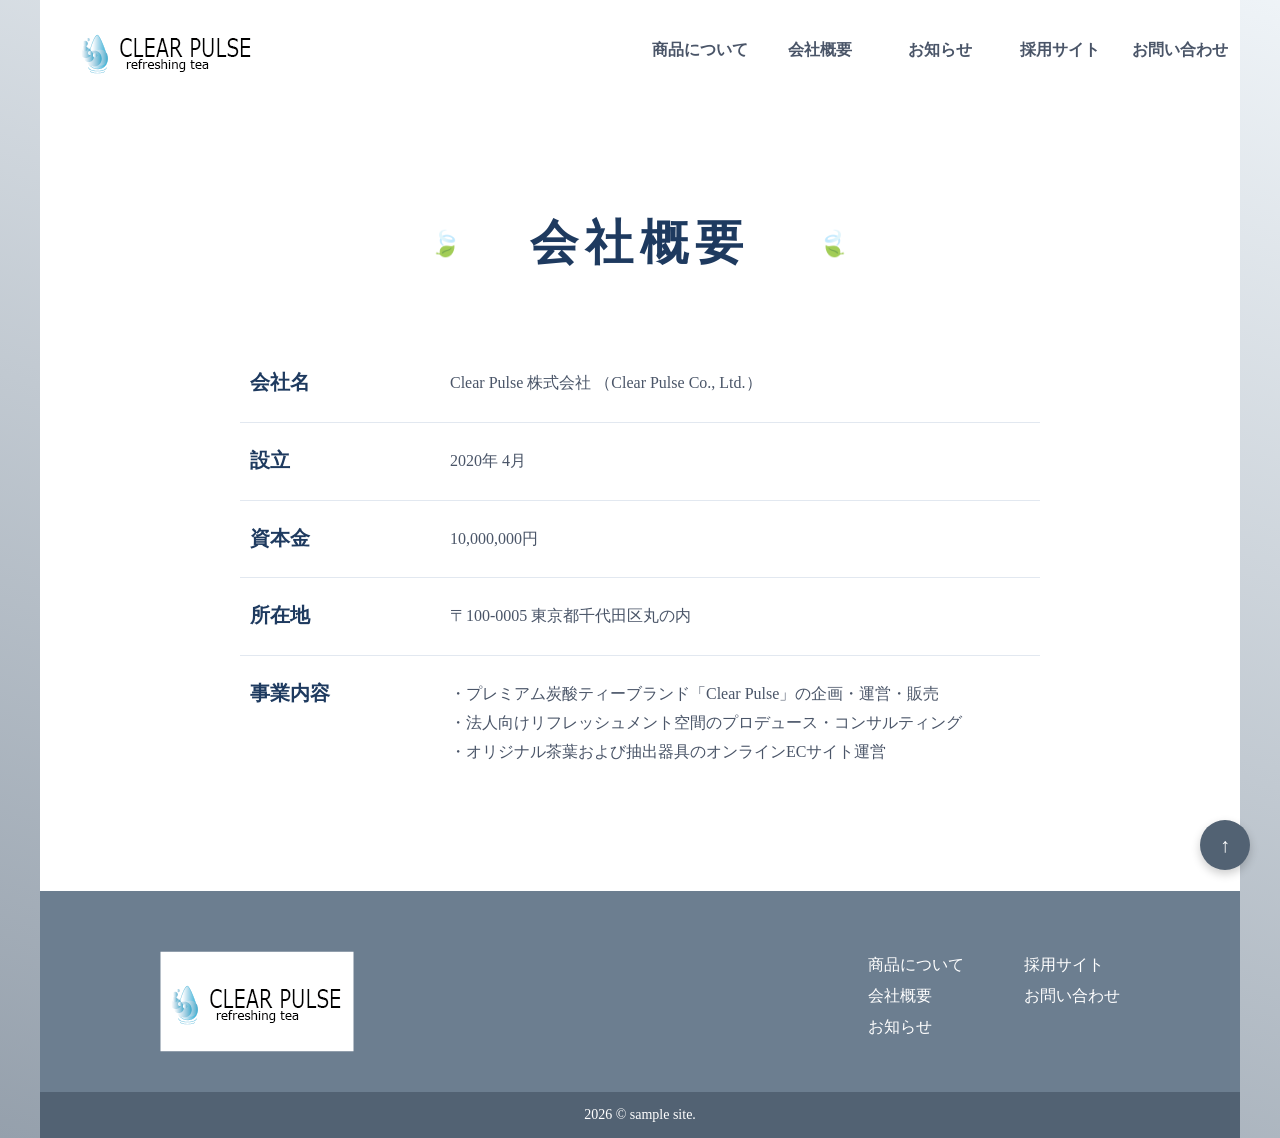
<file: company.html>
<!DOCTYPE html>
<html lang="ja">

<head>
  <meta charset="utf-8">
  <meta name="robots" content="noindex,nofollow">
  <meta name="viewport" content="width=device-width, initial-scale=1.0">
  <title>会社概要 | CLEAR PULSE（クリア・パルス）</title>
  <meta name="author" content="akeminiwa">
  <meta name="description" content="思考を再起動する、紅茶専門店の強炭酸フレーバーティー「CLEAR PULSE（クリア・パルス）」の会社概要ページです。">
  <link rel="icon" href="images/favicon.png">
  <link rel="stylesheet" href="css/reset.css">
  <link rel="stylesheet" href="css/style.css">
</head>

<body>

  <div class="wrapper">

    <header>
      <h1><a href="index.html"><img src="images/drop_1.png" alt="CLEAR PULSE"></a></h1>
      <nav>
        <ul>
          <li><a href="index.html#about">商品について</a></li>
          <li><a href="company.html">会社概要</a></li>
          <li><a href="index.html#news">お知らせ</a></li>
          <li><a href="index.html#recruit">採用サイト</a></li>
          <li><a href="contact.html">お問い合わせ</a></li>
        </ul>
      </nav>
    </header>

    <main>
      <section id="company" class="sec_company">
        <h2>会社概要</h2>
        <div class="company_container">
          <table class="company_table">
            <tr>
              <th>会社名</th>
              <td>Clear Pulse 株式会社 （Clear Pulse Co., Ltd.）</td>
            </tr>
            <tr>
              <th>設立</th>
              <td>2020年 4月</td>
            </tr>
            <tr>
              <th>資本金</th>
              <td>10,000,000円</td>
            </tr>
            <tr>
              <th>所在地</th>
              <td>〒100-0005 東京都千代田区丸の内</td>
            </tr>
            <tr>
              <th>事業内容</th>
              <td>
                ・プレミアム炭酸ティーブランド「Clear Pulse」の企画・運営・販売<br>
                ・法人向けリフレッシュメント空間のプロデュース・コンサルティング<br>
                ・オリジナル茶葉および抽出器具のオンラインECサイト運営
              </td>
            </tr>
          </table>
        </div>
      </section>
    </main>

    <div class="pagetop_btn">
      <a href="#">↑</a>
    </div>

    <footer>
      <div class="ft_content">
        <h2><a href="index.html"><img src="images/drop_1.png" alt="CLEAR PULSE"></a></h2>
        <div class="ft_list_wrap">
          <ul>
            <li><a href="index.html#about">商品について</a></li>
            <li><a href="company.html">会社概要</a></li>
            <li><a href="index.html#news">お知らせ</a></li>
          </ul>
          <ul>
            <li><a href="index.html#recruit">採用サイト</a></li>
            <li><a href="contact.html">お問い合わせ</a></li>
          </ul>
        </div>
      </div>
      <small>2026 &copy; sample site.</small>
    </footer>

  </div> </body>
</html>
</file>
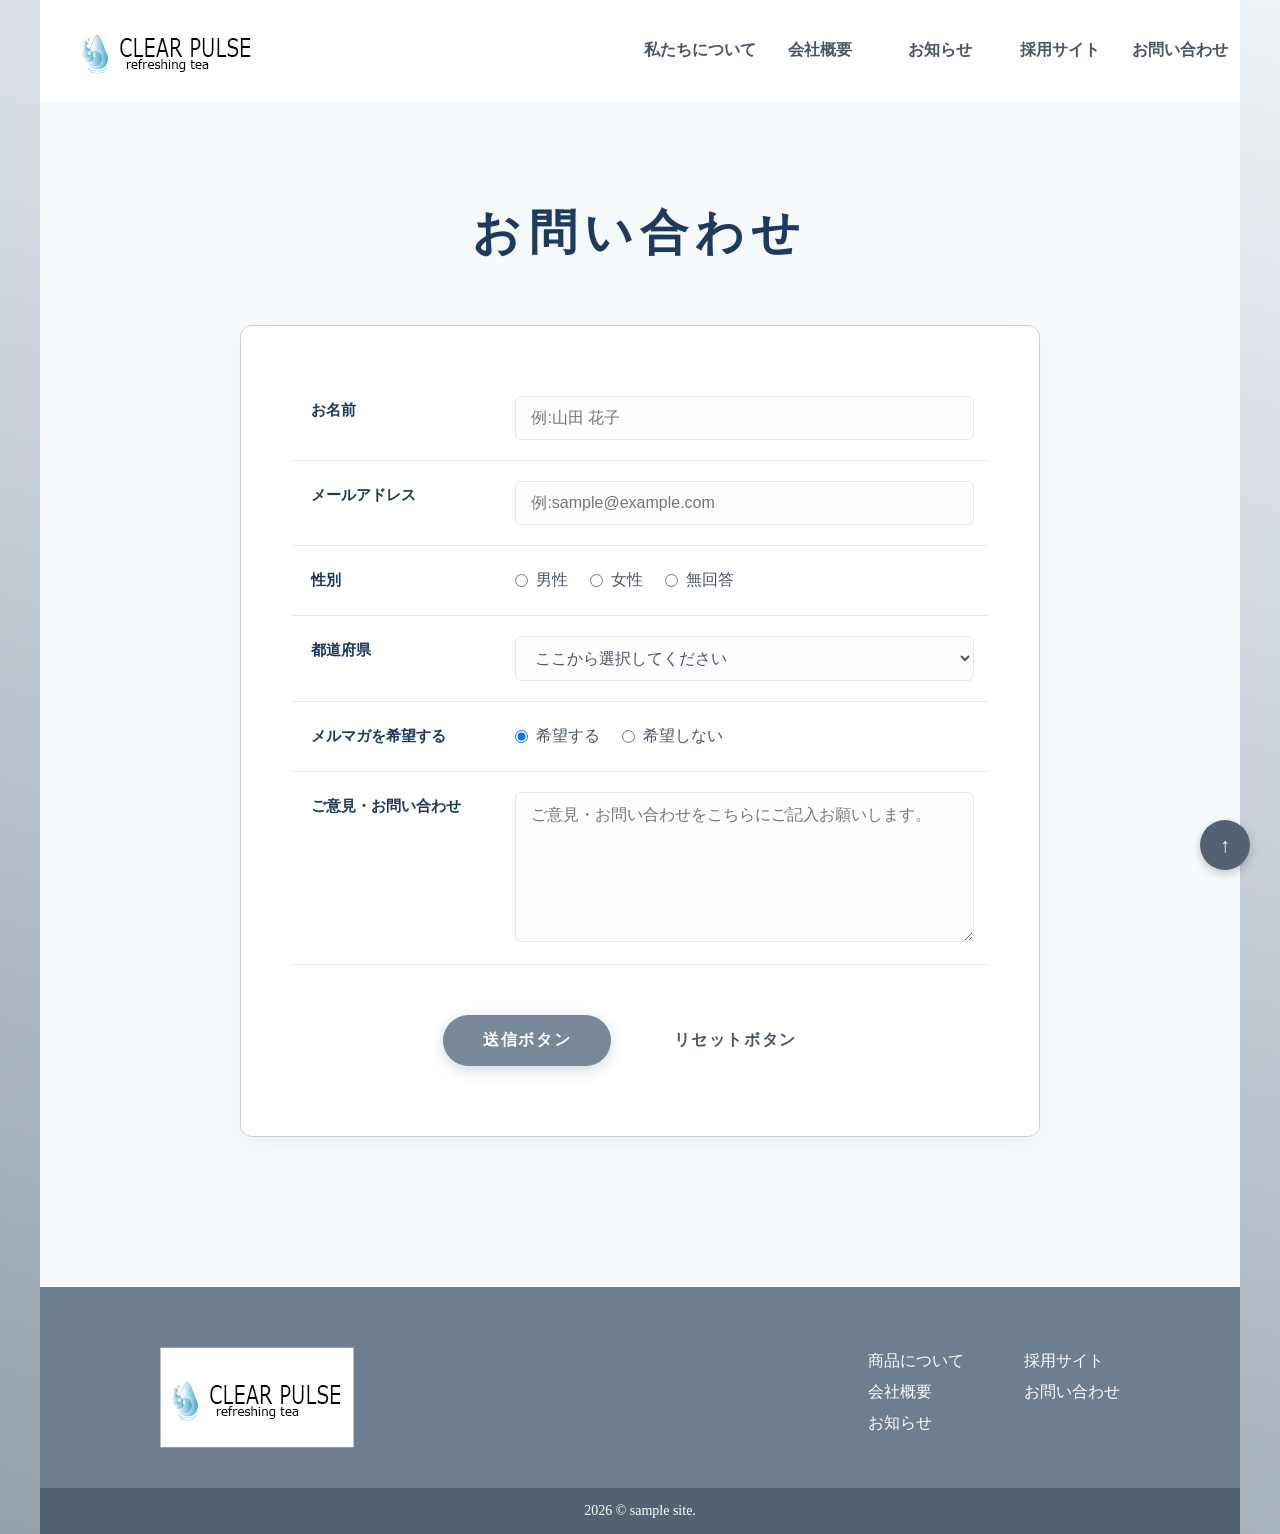
<file: contact.html>
<!DOCTYPE html>
<html lang="ja">

<head>
  <meta charset="utf-8">
  <meta name="robots" content="noindex,nofollow">
  <meta name="viewport" content="width=device-width, initial-scale=1.0">
  <title>CLEAR PULSE（クリア・パルス）| 思考を再起動する強炭酸紅茶</title>
  <meta name="author" content="akeminiwa">
  <meta name="description" content="思考を再起動する、紅茶専門店の強炭酸フレーバーティー「CLEAR PULSE（クリア・パルス）」。研ぎ澄まされた茶葉の香りと強炭酸の刺激が、あなたのパフォーマンスを整える。洗練された新しいティー体験をお届けします。">
  <link rel="icon" href="images/favicon.png">
  <link rel="stylesheet" href="css/reset.css">
  <link rel="stylesheet" href="css/style.css">
</head>

<body>

  <div class="wrapper">

    <header>
      <h1><a href="index.html"><img src="images/drop_1.png" alt="CLEAR PULSE"></a></h1>
      <nav>
        <ul>
          <li><a href="index.html#about">私たちについて</a></li>
          <li><a href="company.html">会社概要</a></li>
          <li><a href="index.html#news">お知らせ</a></li>
          <li><a href="index.html#recruit">採用サイト</a></li>
          <li><a href="contact.html">お問い合わせ</a></li>
        </ul>
      </nav>
    </header>

    <main>
      <section id="contact" class="sec_contact">
        <h2>お問い合わせ</h2>
        
        <form action="#" method="post">
          <table>
            <tr>
              <th><label for="name">お名前</label></th>
              <td>
                <input type="text" name="name" id="name" placeholder="例:山田 花子">
              </td>
            </tr>
            <tr>
              <th><label for="mail">メールアドレス</label></th>
              <td>
                <input type="email" name="mail" id="mail" placeholder="例:sample@example.com">
              </td>
            </tr>
            <tr>
              <th>性別</th>
              <td>
                <input type="radio" name="gender" value="man" id="man">
                <label for="man">男性</label>
                <input type="radio" name="gender" value="woman" id="woman">
                <label for="woman">女性</label>
                <input type="radio" name="gender" value="none" id="none">
                <label for="none">無回答</label>
              </td>
            </tr>
            <tr>
              <th>都道府県</th>
              <td>
                <select name="local" id="local">
                  <option>ここから選択してください</option>
                  <option value="sapporo">札幌</option>
                  <option value="tokyo">東京</option>
                  <option value="osaka">大阪</option>
                  <option value="kyoto">京都</option>
                </select>
              </td>
            </tr>
            <tr>
              <th>メルマガを希望する</th>
              <td>
                <input type="radio" name="magazine" value="yes" id="yes" checked>
                <label for="yes">希望する</label>
                <input type="radio" name="magazine" value="no" id="no">
                <label for="no">希望しない</label>
              </td>
            </tr>
            <tr>
              <th><label for="comment">ご意見・お問い合わせ</label></th>
              <td>
                <textarea name="comment" rows="6" id="comment" placeholder="ご意見・お問い合わせをこちらにご記入お願いします。"></textarea>
              </td>
            </tr>
            <tr>
              <td colspan="2" class="send">
                <input type="submit" value="送信ボタン">
                <input type="reset" value="リセットボタン">
              </td>
            </tr>
          </table>
        </form>
      </section>
    </main>

    <div class="pagetop_btn">
      <a href="#">↑</a>
    </div>

    <footer>
      <div class="ft_content">
        <h2><a href="index.html"><img src="images/drop_1.png" alt="CLEAR PULSE"></a></h2>
        <div class="ft_list_wrap">
          <ul>
            <li><a href="index.html#about">商品について</a></li>
            <li><a href="company.html">会社概要</a></li>
            <li><a href="index.html#news">お知らせ</a></li>
          </ul>
          <ul>
            <li><a href="index.html#recruit">採用サイト</a></li>
            <li><a href="contact.html">お問い合わせ</a></li>
          </ul>
        </div>
      </div>
      <small>2026 &copy; sample site.</small>
    </footer>

  </div>

</body>
</html>
</file>
<file: css/style.css>
@charset "utf-8";
/* typeB-1column css */
/* リセットCSSでボーダーボックスの設定をしている。 */

/* html
------------------------------*/
html {
  font-size: 62.5%;
  /*HTMLのデフォルトのフォントサイズ16pxを10pxに変更（基準）*/
  /* 以降 1rem=10px  1.6rem=16px */
}

/* body
------------------------------*/
body {
 background: linear-gradient(-162deg, rgba(238,243,247,0.9813084112149533) 0%, rgba(149,160,172,1)100%);
}

/* wrapper
------------------------------*/
.wrapper {
  max-width: 1200px;
  width: 100%;
  margin: 0 auto;
  background-color: #f8f8ff;
}

/* header
------------------------------*/
header {
  background-color: rgba(255, 255, 255, 0.9);
  position: sticky;
  top: 0;
  z-index: 9999;
  display: flex;
  justify-content: space-between;
  align-items: center;
}

header h1 {
  width: 50%;
  padding-left: 30px;
  font-size: 4.8rem;
}

h1 a {
  color: #333;
}

/* nav
------------------------------*/
nav {
  width: 50%;
}

nav ul {
  display: flex;
  justify-content: space-between;
  align-items: center;
}

nav ul li {
  width: calc(100% / 5);
}

nav ul li a {
  display: block;
  color: #4a5568;
  font-size: 1.6rem;
  font-weight: bold;
  text-align: center;
  transition-duration: 0.5s;
}

nav ul li a:hover {
  color: #999;
}

/* main-visual
------------------------------*/
.main-visual img {
  width: 100%;
  height: auto;
}

/* section全体
------------------------------*/
section {
  padding: 10%;
}

h2 {
  font-size: 4.8rem;
  color: #4a5568;
  margin-bottom: 80px;
  text-align: center;
}

h3 {
  font-size: 4rem;
}

p {
  font-size: 1.4rem;
}

/* section05（商品について）
------------------------------*/
.sec_05_item {
  display: flex;
  justify-content: space-between;
  padding: 5%;
  margin-bottom: 5%;
  border-radius: 6px;
  border: 1.5px solid #ccc;
  background-color: #ffffff;
}

.sec_05_item:last-child {
  margin-bottom: 0;
}

.sec_05_item h3 {
  width: 60px;
  color: #4a5568;
  writing-mode: vertical-lr;
  white-space: nowrap
}

.sec_05_item h3 span.heading_sub {
  display: inline-block;
  text-align: center;
  width: 60px;
  height: 60px;
  line-height: 65px;
  border-radius: 100vh;
  margin-bottom: 2%;
  writing-mode: horizontal-tb;
  background-color: #4a5568;
  color: #fff;
}

.sec_05_item figure {
  width: 20%;
  align-self: center;
}

.sec_05_item figure img {
  width: 100%;
  height: auto;
}

.sec_05_item p {
  width: 60%;
  font-size: 1.4rem !important;   
  line-height: 2.2 !important;    
  color: #4a5568 !important;      
}

/* section06（Ranking）
------------------------------*/
section.sec_06 {
  background-color: #eee;
}

div.sec_06_container {
  display: flex;
  justify-content: space-between;
  background-color: #fff;
  padding: 3% 0;
  border-radius: 6px;
  border: 1.5px solid #ccc;
}

.sec_06_item {
  width: calc(100% / 4);
  text-align: center;
  border-right: 1px solid #ccc;
}

.sec_06_item:last-child {
  border-right: none;
}

.sec_06_item img {
  width: 30%;
  height: auto;
  margin-bottom: 5%;
}

.sec_06_item figcaption {
  font-size: 1.4rem;
  color: #4a5568;
}

/* section07（私たちについて - ABOUT）
------------------------------*/
.sec_07_container {
  display: flex;
  justify-content: space-between;
  align-items: stretch; /* 左右の箱の全体の高さをキッチリ揃える */
}

.sec_07_text {
  width: 47%; 
  background-color: #ffffff;
  padding: 40px 30px; 
  border-radius: 6px;
  box-sizing: border-box;
  border: 1.5px solid #ccc;
  margin-right: 3%; 
  
  /* 中の文章を縦方向に配置 */
  display: flex;
  flex-direction: column;
  justify-content: center; 
  height: auto !important; /* 文字量に応じて箱が自然に伸びるようにする */
}

.sec_07_text h3 {
  font-size: 24px; 
  padding-bottom: 20px;
  margin: 0;
  font-weight: bold;
  color: #4a5568;
}

.text_inner p {
  font-size: 1.4rem !important;    
  line-height: 1.6 !important; /* 行間を1.8にして、枠内に美しく収める */
  color: #4a5568 !important;
  margin: 0;
}

/* ★4枚のタイル画像の設定 */
.sec_07_image {
  display: grid !important;
  grid-template-columns: repeat(2, 1fr); 
  grid-template-rows: repeat(2, 1fr);    
  gap: 15px;        
  width: 47%; /* 線が入るため、画像側も48%から47%に調整して左右のバランスをとる */
  margin: 0;        
}

/* 👇 すべての画像の大きさを完全に統一する */
.sec_07_image img {
  width: 100% !important;
  height: 100% !important;      /* グリッドで均等に割られたセルの高さに100%合わせる */
  object-fit: cover !important; /* 元の画像比率が違っても、自動的にトリミングしてサイズを統一 */
  border-radius: 6px;
  filter: brightness(50%);
  transition: transform 0.3s, filter 0.3s, opacity 0.3s;
}

.sec_07_image img:hover {
  filter: brightness(100%);
  transform: scale(1.02);
}
/* ==========================================
   会社概要（COMPANY）のレイアウト調整
============================================ */
.sec_company {
    background-color: #ffffff; 
    padding: 100px 20px;
    text-align: center;
}

.sec_company h2 {
    font-size: 4.8rem;
    color: #1e3a5f;
    margin-bottom: 60px;
    letter-spacing: 0.15em;
    display: inline-block;
    padding: 10px 100px; /* 左右に葉っぱ用の空き地 */
    position: relative;
}

/* 会社概要の見出し「だけ」に限定して葉っぱを再配置 */
.sec_company h2::before,
.sec_company h2::after {
    content: '🍃' !important; 
    position: absolute;
    top: 50%;
    transform: translateY(-50%);
    font-size: 2.5rem;       
    opacity: 0.8;
}

.sec_company h2::before {
    left: 0;
}

.sec_company h2::after {
    right: 0;
    transform: translateY(-50%) scaleX(-1);
}

.company_container {
    max-width: 800px; 
    margin: 0 auto;
}

.company_table {
    width: 100%;
    border-collapse: collapse; 
    text-align: left;
}

.company_table tr {
    border-bottom: 1.5px solid #e2e8f0; 
}

.company_table th {
    width: 25%; 
    padding: 24px 10px;
    font-size: 2rem;
    color: #1e3a5f;
    font-weight: bold;
    vertical-align: top; 
}

.company_table td {
    width: 75%;
    padding: 24px 10px;
    font-size: 1.6rem;
    color: #4a5568; 
    line-height: 1.8;
    vertical-align: top;
}

.company_table tr:last-of-type {
    border-bottom: none;
}

/* ==========================================
   お問い合わせ（CONTACT）のレイアウト調整
============================================ */
#contact {
    padding: 100px 20px !important;
    height: auto !important;         
    position: relative !important;
    clear: both !important;          
    background-color: #f7fafc; 
    text-align: center;
}

#contact h2 {
    font-size: 4.8rem;
    color: #1e3a5f;
    margin-bottom: 60px;
    letter-spacing: 0.15em;
    display: inline-block;
    padding: 0; 
}

#contact form {
    max-width: 800px !important;
    margin: 0 auto 50px auto !important; 
    background-color: #ffffff;
    padding: 50px;
    border-radius: 12px;
    border: 1.5px solid #ccc;
    box-shadow: 0 10px 30px rgba(30, 58, 95, 0.05); 
    height: auto !important;         
    overflow: hidden !important;     
}

#contact table {
    width: 100%;
    border-collapse: collapse;
}

#contact table tr {
    border-bottom: 1.5px solid #e2e8f0; 
}

#contact table tr:last-of-type {
    border-bottom: none; 
}

#contact th {
    width: 30%; 
    padding: 25px 20px;
    font-size: 1.5rem;
    color: #1e3a5f;
    font-weight: bold;
    text-align: left;
    vertical-align: top; 
}

#contact td {
    width: 70%;
    padding: 20px 15px;
    text-align: left;
}

#contact input[type="text"],
#contact input[type="email"],
#contact select,
#contact textarea {
    width: 100%; 
    padding: 12px 15px;
    border: 1.5px solid #e2e8f0; 
    border-radius: 6px;
    font-size: 1.6rem;
    color: #4a5568;
    background-color: #fdfdfd;
    transition: border-color 0.3s, box-shadow 0.3s;
    box-sizing: border-box; 
}

#contact input:focus,
#contact select:focus,
#contact textarea:focus {
    outline: none;
    border-color: #aab7c4; 
    box-shadow: 0 0 0 3px rgba(170, 183, 196, 0.1); 
}

#contact textarea {
    height: 150px;
    resize: vertical; 
}

#contact input[type="radio"] {
    margin-right: 5px;
    vertical-align: middle;
}

#contact td label {
    font-size: 1.6rem;
    color: #4a5568;
    margin-right: 20px; 
    vertical-align: middle;
    cursor: pointer;
}

#contact td.send {
    text-align: center; 
    padding-top: 50px;
    border: none; 
}

#contact input[type="submit"],
#contact input[type="reset"] {
    display: inline-block;
    padding: 15px 40px;
    font-size: 1.6rem;
    font-weight: bold;
    letter-spacing: 0.1em;
    border: none;
    border-radius: 30px; 
    cursor: pointer;
    transition: background-color 0.3s, transform 0.2s, box-shadow 0.3s;
    margin: 0 10px;
}

#contact input[type="submit"] {
    background-color: #778899; 
    color: #ffffff;
    box-shadow: 0 4px 15px rgba(30, 58, 95, 0.2);
}

#contact input[type="submit"]:hover {
    background-color: #152942; 
    box-shadow: 0 6px 20px rgba(30, 58, 95, 0.3);
}

#contact input[type="reset"] {
    background-color: #ffffff; 
    color: #4a5568;
}

#contact input[type="reset"]:hover {
    background-color: #cbd5e0; 
}

#contact input[type="submit"]:active,
#contact input[type="reset"]:active {
    transform: translateY(1px);
}

/* ------------------------------------------
   【安全策】不要な擬似要素のグローバルリセット
-------------------------------------------- */
::before,
::after,
header nav ul li::before,
header nav ul li::after,
.company_table th::before,
.company_table th::after,
.company_table td::before,
.company_table td::after,
h2::before,
h2::after {
    content: none;
}

/* 会社概要の葉っぱだけ特別に再適用 */
.sec_company h2::before,
.sec_company h2::after {
    content: '🍃' !important;
}

/* ==========================================
   footer（すっきり1箇所に集約＆調整）
============================================ */
footer, #footer {
    position: relative !important;
    clear: both !important;          
    z-index: 10 !important;
    width: 100% !important;
    max-width: 100% !important; /* 横幅いっぱいに色を敷く */
    background-color: #6c7e90 !important; /* 上の広いエリアのブルーグレー */
    margin: 0 auto !important;
    padding: 60px 0 0 0 !important; /* 下のコピーライト帯と密着させる */
    box-sizing: border-box !important;
}

.ft_content {
  display: flex;
  justify-content: space-between;
  align-items: center; 
  max-width: 1000px;  /* フッターの中身をキュッと中央に寄せる設定 */
  margin: 0 auto;
  padding: 0 20px 40px 20px;
  box-sizing: border-box;
}

footer h2 {
  text-align: left;
  width: 250px; 
  margin-bottom: 0;
}

footer .ft_list_wrap {
  width: auto;          
  display: flex;
  gap: 60px;            
}

.ft_list_wrap ul {
  width: fit-content;
}

.ft_list_wrap ul li {
  text-align: left;
  margin-bottom: 10px;
}

.ft_list_wrap ul li a {
  display: block;
  font-size: 1.6rem;
  transition-duration: 0.5s;
}

.ft_list_wrap ul li a:hover {
  color: #111;
}

/* フッター内の文字色を「すべて純白」に統一 */
footer h3, 
footer address, 
footer span,
footer a,
footer li {
    color: #ffffff !important; 
    text-decoration: none !important;
    opacity: 1 !important;
}

footer a:hover {
    opacity: 0.7 !important;
}

/* 一番下のコピーライトエリア（2色目の細い帯） */
footer small {
    display: block !important;
    width: 100% !important;
    background-color: #526273 !important; /* 一番下の引き締めダークブルー */
    color: #ffffff !important;           
    text-align: center !important;
    padding: 15px 0 !important;          
    margin: 0 !important;
    font-size: 1.4rem;
}

/* フッター内の擬似要素を完全消去 */
footer ::before,
footer ::after {
    content: none !important;
    display: none !important;
}

/* ==========================================
   トップ画面 スライドショー用スタイル
============================================ */
div.main_visual_slider {
    position: relative !important;
    width: 100% !important;
    height: 600px !important; 
    overflow: hidden !important;
    background-color: #000 !important;
}

div.main_visual_slider img.slide_img {
    position: absolute !important;
    top: 0 !important;
    left: 0 !important;
    width: 100% !important;
    height: 100% !important;
    object-fit: cover !important;
    opacity: 0 !important;
    z-index: 1 !important;
    transition: opacity 2.0s ease-in-out !important;
}

div.main_visual_slider img.slide_img.active {
    opacity: 1 !important;
    z-index: 10 !important; 
}

/* ==========================================
   ページ上部へ戻るボタンの固定位置設定
============================================ */
.pagetop_btn {
    position: fixed !important; 
    bottom: 30px !important;    
    right: 30px !important;     
    z-index: 100 !important;    
}

.pagetop_btn a {
    display: flex;
    justify-content: center;
    align-items: center;
    width: 50px;
    height: 50px;
    background-color: #526273; 
    color: #ffffff !important; /* 常に白文字 */
    text-decoration: none;
    border-radius: 50%;       
    font-size: 20px;
    font-weight: bold;
    box-shadow: 0 4px 10px rgba(0, 0, 0, 0.2); 
    transition: all 0.3s ease;
}

.pagetop_btn a:hover {
    background-color: #6c7e90; 
    transform: translateY(-3px); 
}

/* ==========================================
   News スライダーデザイン
============================================ */
.sec_news_slider {
    background-color: #f8f8ff; 
    padding: 80px 20px;
    text-align: center;
}

.sec_news_slider h2 {
    font-size: 4.8rem;
    color: #4a5568; 
    margin-bottom: 40px;
}

.slider_wrapper {
    position: relative;
    max-width: 1100px;
    margin: 0 auto;
    padding: 0 60px; 
}

.news_carousel {
    display: flex;
    justify-content: space-between;
    gap: 20px;
}

.news_card {
    width: calc(100% / 3);
    background-color: #ffffff;
    text-align: left;
    box-sizing: border-box;
    border: 1.5px solid #ccc;
}

.news_card figure {
    width: 100%;
    margin: 0;
    aspect-ratio: 4 / 3; 
    overflow: hidden;
}

.news_card figure img {
    width: 100%;
    height: 100%;
    object-fit: cover;
}

.card_txt {
    padding: 20px;
}

.date_cat {
    font-size: 1.2rem;
    color: #4a5568;
    margin-bottom: 5px;
}

.brand_name {
    font-size: 1.0rem;
    color: #4a5568;
    font-weight: bold;
    margin-bottom: 15px;
}

.news_card h3 {
    font-size: 1.3rem;
    color: #4a5568;
    line-height: 1.6;
    font-weight: normal;
}

.slide_arrow {
    position: absolute;
    top: 50%;
    transform: translateY(-50%);
    width: 45px;
    height: 45px;
    border-radius: 50%;
    border: 1.5px solid #ccc;
    background-color: transparent;
    color: #333;
    font-size: 18px;
    cursor: pointer;
    display: flex;
    justify-content: center;
    align-items: center;
    transition: all 0.3s ease;
    z-index: 10;
}

.slide_arrow:hover {
    background-color: #6c7e90;
    color: #ffffff;
}

.prev_btn { left: 0; }
.next_btn { right: 0; }

/* ==========================================
   商品について（特徴）セクションの背景を白にする
============================================ */
#products,
#features,
.sec_products,
.sec_features,
section[class*="product"],
section[class*="feature"] {
    background: #ffffff !important;
    background-color: #ffffff !important;
}

/* ==========================================================================
   メディアクエリ（レスポンシブ対応）
   ========================================================================== */
@media screen and (max-width: 1024px) {
    .sec_inquiry table,
    .sec_company .company_table {
        width: 90%; 
        margin: 0 auto;
    }
}

@media screen and (max-width: 768px) {
    .sec_company h2,
    .sec_inquiry h2 {
        font-size: 2.4rem !important; 
        padding: 0 35px;             
    }

    .sec_company .company_table th,
    .sec_company .company_table td {
        display: block; 
        width: 100%;
        box-sizing: border-box;
    }
    .sec_company .company_table th {
        background-color: #edf5f9; 
        padding-bottom: 10px;
    }

    .sec_inquiry table tr {
        display: flex;
        flex-direction: column; 
    }
    .sec_inquiry table th,
    .sec_inquiry table td {
        display: block;
        width: 100% !important;
    }
    .sec_inquiry input[type="text"],
    .sec_inquiry textarea {
        width: 100% !important; 
    }
}
</file>
